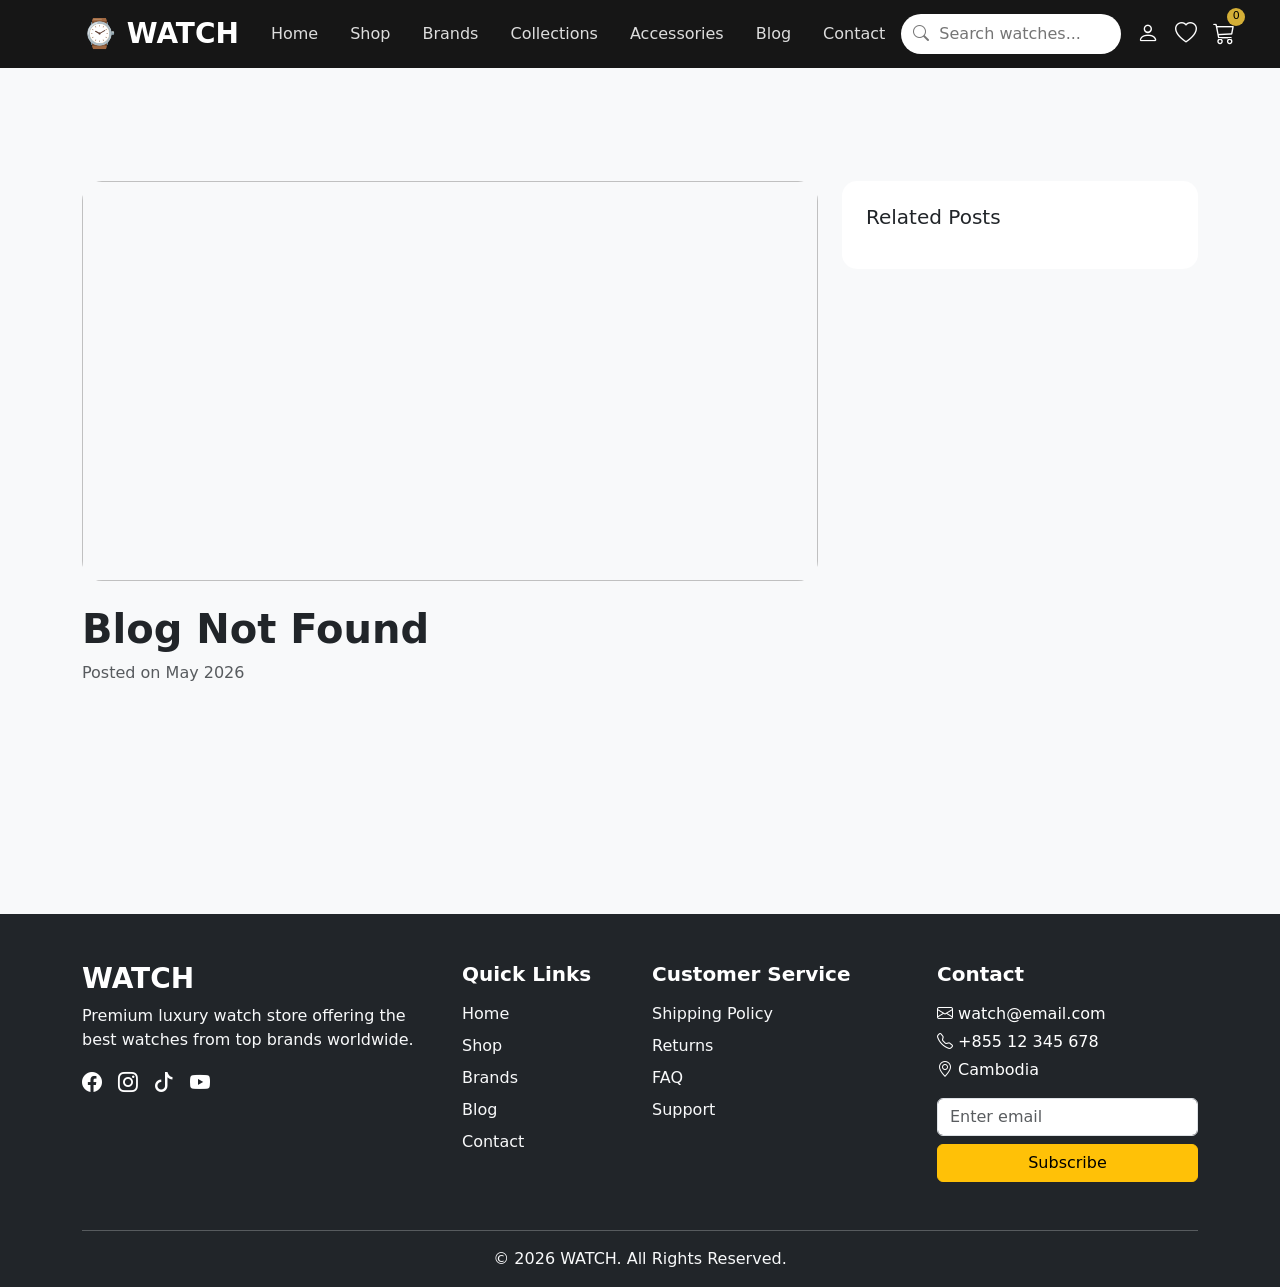
<file: pages/blog-article.html>
<!DOCTYPE html>
<html lang="en">
<head>
  <meta charset="UTF-8">
  <meta name="viewport" content="width=device-width, initial-scale=1.0">

  <title>Blog Article</title>

  <link href="https://cdn.jsdelivr.net/npm/bootstrap@5.3.7/dist/css/bootstrap.min.css" rel="stylesheet">
   <link rel="stylesheet"
      href="https://cdn.jsdelivr.net/npm/bootstrap-icons@1.11.3/font/bootstrap-icons.min.css"
    />

  <link rel="stylesheet" href="../css/header.css">
  <link rel="stylesheet" href="../css/footer.css">
    <link rel="stylesheet" href="../css/css_animation.css">
  

  <style>

    body{
      background:#f8f9fa;
    }

    .article-img{
      width:100%;
      border-radius:20px;
      height:400px;
      object-fit:cover;
    }

    .sidebar-card{
      border:none;
      border-radius:15px;
    }

    .blog-card{
      padding: 65px 0;
    }

  </style>
</head>
<body>

    <!-- NAVBAR -->
<nav class="navbar navbar-expand-lg navbar-dark sticky-top watch-navbar">
  <div class="container">

    <!-- Logo -->
    <a class="navbar-brand fw-bold fs-3" href="../index.html">
      ⌚ WATCH
    </a>


    <!-- Mobile Toggle -->
    <button
      class="navbar-toggler border-0"
      type="button"
      data-bs-toggle="offcanvas"
      data-bs-target="#mobileMenu"
      aria-controls="mobileMenu"
    >
      <span class="navbar-toggler-icon"></span>
    </button>


    <!-- Desktop Menu -->
    <div class="collapse navbar-collapse">

      <!-- Center Menu -->
      <ul class="navbar-nav mx-auto mb-2 mb-lg-0">

        <li class="nav-item">
          <a class="nav-link" href="../index.html">
            Home
          </a>
        </li>


        <li class="nav-item">
          <a class="nav-link" href="./shop.html">
            Shop
          </a>
        </li>


        <li class="nav-item">
          <a class="nav-link" href="./brands.html">
            Brands
          </a>
        </li>


        <li class="nav-item">
          <a class="nav-link" href="./collections.html">
            Collections
          </a>
        </li>


        <li class="nav-item">
          <a class="nav-link" href="./accessories.html">
            Accessories
          </a>
        </li>


        <li class="nav-item">
          <a class="nav-link" href="./blog.html">
            Blog
          </a>
        </li>


        <li class="nav-item">
          <a class="nav-link" href="./contact.html">
            Contact
          </a>
        </li>


      </ul>



      <!-- Right Actions -->
      <div class="navbar-actions d-flex align-items-center gap-3">


        <!-- Search -->
        <div class="search-box d-none d-xl-block">
          <i class="bi bi-search"></i>

          <input 
            type="text"
            placeholder="Search watches..."
          >

        </div>



        <!-- Icons -->

        <a href="./login.html" class="nav-icon">
          <i class="bi bi-person"></i>
        </a>


        <a href="./wishlist.html" class="nav-icon">
          <i class="bi bi-heart"></i>
        </a>


        <a href="./cart.html" class="nav-icon position-relative">

          <i class="bi bi-cart3"></i>

          <span class="cart-count">
            0
          </span>

        </a>


      </div>


    </div>


  </div>
</nav>

<!-- MOBILE OFFCANVAS -->

<div 
class="offcanvas offcanvas-end text-bg-dark"
id="mobileMenu"
>


<div class="offcanvas-header">

<h5 class="offcanvas-title fw-bold">
⌚ WATCH
</h5>


<button 
class="btn-close btn-close-white"
data-bs-dismiss="offcanvas">
</button>


</div>




<div class="offcanvas-body">


<ul class="navbar-nav gap-2">


<li>
<a class="nav-link text-white" href="../index.html">
Home
</a>
</li>


<li>
<a class="nav-link text-white" href="shop.html">
Shop
</a>
</li>


<li>
<a class="nav-link text-white" href="brands.html">
Brands
</a>
</li>


<li>
<a class="nav-link text-white" href="collections.html">
Collections
</a>
</li>


<li>
<a class="nav-link text-white" href="accessories.html">
Accessories
</a>
</li>


<li>
<a class="nav-link text-white" href="blog.html">
Blog
</a>
</li>


<li>
<a class="nav-link text-white" href="contact.html">
Contact
</a>
</li>


</ul>



<hr>



<div class="mobile-search">

<input 
class="form-control"
placeholder="Search watches..."
>


</div>



<div class="d-flex gap-4 mt-4 fs-3">


<a href="login.html" class="text-white">
<i class="bi bi-person"></i>
</a>


<a href="wishlist.html" class="text-white">
<i class="bi bi-heart"></i>
</a>


<a href="cart.html" class="text-white">
<i class="bi bi-cart3"></i>
</a>


</div>



</div>

</div>



<main>
<div class="container py-5">
  <div class="row blog-card">
    <!-- BLOG DETAIL -->
    <div class="col-lg-8">

      <img id="blogImage"
        class="article-img mb-4">

      <h1 id="blogTitle" class="fw-bold"></h1>

      <p class="text-muted">
        Posted on May 2026
      </p>

      <p id="blogContent"></p>

    </div>

    <!-- RELATED POSTS -->
    <div class="col-lg-4">

      <div class="card sidebar-card p-4">

        <h5 class="mb-3">
          Related Posts
        </h5>

        <div id="relatedPosts"></div>

      </div>

    </div>

  </div>

</div>
</main>


  <!--Footer-->
    <footer class="footer-section text-white bg-dark pt-5">
      <div class="container">
        <div class="row g-4">

          <!-- Brand -->
          <div class="col-md-4">
            <h3 class="fw-bold">WATCH</h3>

            <p class="text-light">
              Premium luxury watch store offering the best watches from top brands worldwide.
            </p>

            <!-- Social Icons -->
            <div class="d-flex gap-3 mt-3">
              <a href="#" class="text-white fs-5"><i class="bi bi-facebook"></i></a>
              <a href="#" class="text-white fs-5"><i class="bi bi-instagram"></i></a>
              <a href="#" class="text-white fs-5"><i class="bi bi-tiktok"></i></a>
              <a href="#" class="text-white fs-5"><i class="bi bi-youtube"></i></a>
            </div>
          </div>

          <!-- Quick Links -->
          <div class="col-md-2">
            <h5 class="fw-bold">Quick Links</h5>

            <ul class="list-unstyled mt-3">
              <li><a href="#" class="footer-link text-light text-decoration-none">Home</a></li>
              <li><a href="#" class="footer-link text-light text-decoration-none">Shop</a></li>
              <li><a href="#" class="footer-link text-light text-decoration-none">Brands</a></li>
              <li><a href="#" class="footer-link text-light text-decoration-none">Blog</a></li>
              <li><a href="#" class="footer-link text-light text-decoration-none">Contact</a></li>
            </ul>
          </div>

          <!-- Customer Service -->
          <div class="col-md-3">
            <h5 class="fw-bold">Customer Service</h5>

            <ul class="list-unstyled mt-3">
              <li><a href="#" class="footer-link text-light text-decoration-none">Shipping Policy</a></li>
              <li><a href="#" class="footer-link text-light text-decoration-none">Returns</a></li>
              <li><a href="#" class="footer-link text-light text-decoration-none">FAQ</a></li>
              <li><a href="#" class="footer-link text-light text-decoration-none">Support</a></li>
            </ul>
          </div>

          <!-- Contact -->
          <div class="col-md-3">
            <h5 class="fw-bold">Contact</h5>

            <p class="mt-3 mb-1"><i class="bi bi-envelope"></i> watch@email.com</p>
            <p class="mb-1"><i class="bi bi-telephone"></i> +855 12 345 678</p>
            <p><i class="bi bi-geo-alt"></i> Cambodia</p>

            <!-- Newsletter -->
            <div class="mt-3">
              <input type="email" class="form-control mb-2" placeholder="Enter email">
              <button class="btn btn-warning w-100">Subscribe</button>
            </div>
          </div>

        </div>

        <hr class="mt-5 border-light">

        <div class="text-center pb-3 text-light">
          © 2026 WATCH. All Rights Reserved.
        </div>
      </div>
    </footer>


<script src="../js/data.js"></script>
<script src="../js/blog-article.js"></script>
<script src="https://cdn.jsdelivr.net/npm/bootstrap@5.3.7/dist/js/bootstrap.bundle.min.js"></script>

</body>
</html>
</file>
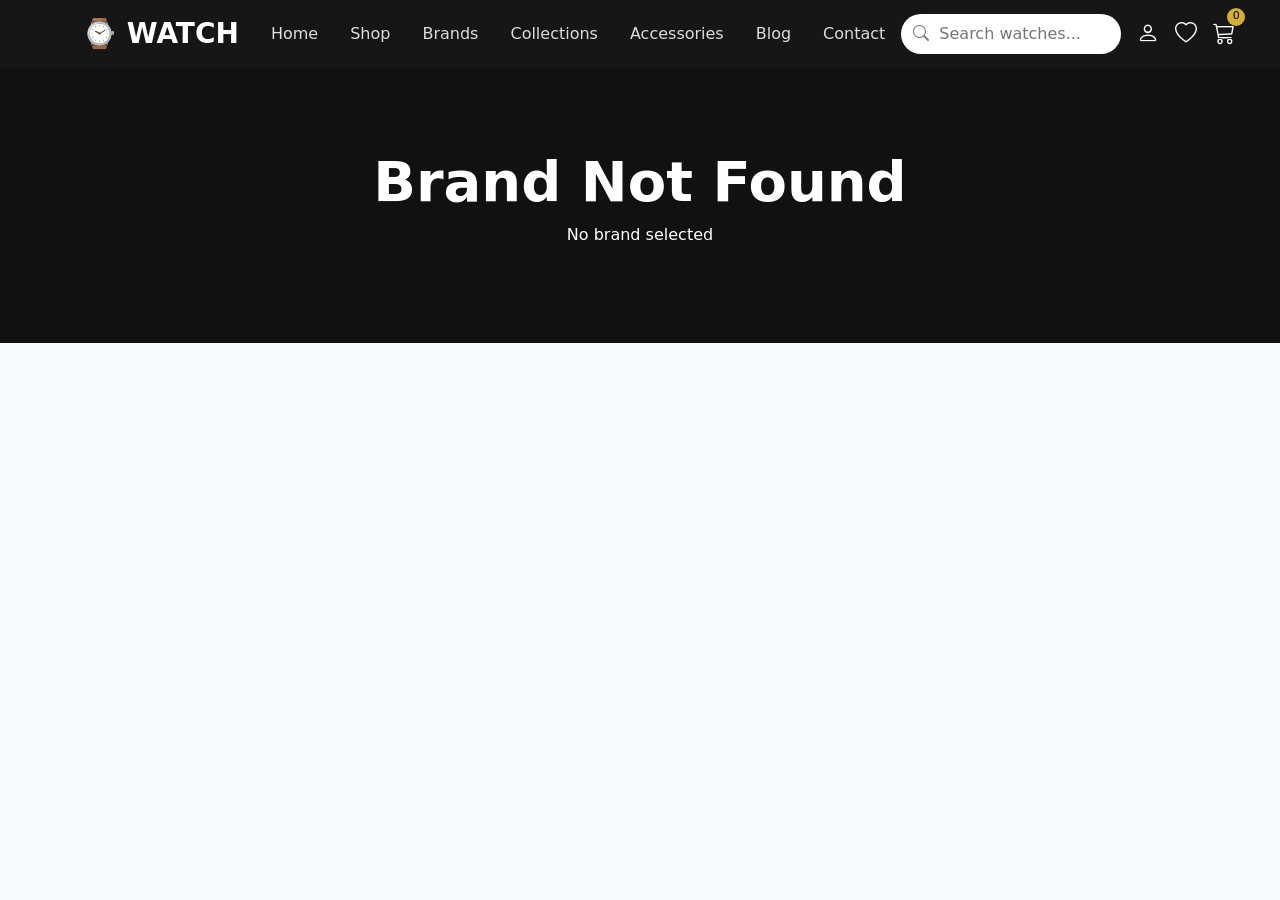
<file: pages/brand-products.html>
<!DOCTYPE html>
<html lang="en">
<head>
  <meta charset="UTF-8">
  <meta name="viewport" content="width=device-width, initial-scale=1.0">

  <title>Brand Products</title>

  <link
    href="https://cdn.jsdelivr.net/npm/bootstrap@5.3.7/dist/css/bootstrap.min.css"
    rel="stylesheet"
  >

  <link rel="stylesheet" href="../css/header.css">
  <link rel="stylesheet" href="../css/footer.css">
    <link rel="stylesheet" href="../css/css_animation.css">

   <link rel="stylesheet"
      href="https://cdn.jsdelivr.net/npm/bootstrap-icons@1.11.3/font/bootstrap-icons.min.css"
    />

  <style>

    body{
      background:#f8f9fa;
    }

    .product-card{
      border:none;
      border-radius:20px;
      overflow:hidden;
      transition:0.3s;
    }

    .product-card:hover{
      transform:translateY(-8px);
      box-shadow:0 15px 30px rgba(0,0,0,0.1);
    }

    .product-card img{
      height:250px;
      object-fit:cover;
    }

    .brand-header{
      background:#111;
      color:white;
      padding:80px 0;
      text-align:center;
    }

  </style>
</head>
<body>

    <!-- NAVBAR -->
<nav class="navbar navbar-expand-lg navbar-dark sticky-top watch-navbar">
  <div class="container">

    <!-- Logo -->
    <a class="navbar-brand fw-bold fs-3" href="../index.html">
      ⌚ WATCH
    </a>


    <!-- Mobile Toggle -->
    <button
      class="navbar-toggler border-0"
      type="button"
      data-bs-toggle="offcanvas"
      data-bs-target="#mobileMenu"
      aria-controls="mobileMenu"
    >
      <span class="navbar-toggler-icon"></span>
    </button>


    <!-- Desktop Menu -->
    <div class="collapse navbar-collapse">

      <!-- Center Menu -->
      <ul class="navbar-nav mx-auto mb-2 mb-lg-0">

        <li class="nav-item">
          <a class="nav-link" href="../index.html">
            Home
          </a>
        </li>


        <li class="nav-item">
          <a class="nav-link" href="./shop.html">
            Shop
          </a>
        </li>


        <li class="nav-item">
          <a class="nav-link" href="./brands.html">
            Brands
          </a>
        </li>


        <li class="nav-item">
          <a class="nav-link" href="./collections.html">
            Collections
          </a>
        </li>


        <li class="nav-item">
          <a class="nav-link" href="./accessories.html">
            Accessories
          </a>
        </li>


        <li class="nav-item">
          <a class="nav-link" href="./blog.html">
            Blog
          </a>
        </li>


        <li class="nav-item">
          <a class="nav-link" href="./contact.html">
            Contact
          </a>
        </li>


      </ul>



      <!-- Right Actions -->
      <div class="navbar-actions d-flex align-items-center gap-3">


        <!-- Search -->
        <div class="search-box d-none d-xl-block">
          <i class="bi bi-search"></i>

          <input 
            type="text"
            placeholder="Search watches..."
          >

        </div>



        <!-- Icons -->

        <a href="./login.html" class="nav-icon">
          <i class="bi bi-person"></i>
        </a>


        <a href="./wishlist.html" class="nav-icon">
          <i class="bi bi-heart"></i>
        </a>


        <a href="./cart.html" class="nav-icon position-relative">

          <i class="bi bi-cart3"></i>

          <span class="cart-count">
            0
          </span>

        </a>


      </div>


    </div>


  </div>
</nav>


<!-- MOBILE OFFCANVAS -->

<div 
class="offcanvas offcanvas-end text-bg-dark"
id="mobileMenu"
>


<div class="offcanvas-header">

<h5 class="offcanvas-title fw-bold">
⌚ WATCH
</h5>


<button 
class="btn-close btn-close-white"
data-bs-dismiss="offcanvas">
</button>


</div>




<div class="offcanvas-body">


<ul class="navbar-nav gap-2">


<li>
<a class="nav-link text-white" href="../index.html">
Home
</a>
</li>


<li>
<a class="nav-link text-white" href="shop.html">
Shop
</a>
</li>


<li>
<a class="nav-link text-white" href="brands.html">
Brands
</a>
</li>


<li>
<a class="nav-link text-white" href="collections.html">
Collections
</a>
</li>


<li>
<a class="nav-link text-white" href="accessories.html">
Accessories
</a>
</li>


<li>
<a class="nav-link text-white" href="blog.html">
Blog
</a>
</li>


<li>
<a class="nav-link text-white" href="contact.html">
Contact
</a>
</li>


</ul>



<hr>



<div class="mobile-search">

<input 
class="form-control"
placeholder="Search watches..."
>


</div>



<div class="d-flex gap-4 mt-4 fs-3">


<a href="login.html" class="text-white">
<i class="bi bi-person"></i>
</a>


<a href="wishlist.html" class="text-white">
<i class="bi bi-heart"></i>
</a>


<a href="cart.html" class="text-white">
<i class="bi bi-cart3"></i>
</a>


</div>



</div>

</div>


<!-- HEADER -->
<section class="brand-header">

  <div class="container">

    <h1 class="fw-bold display-4">
      Rolex Collection
    </h1>

    <p>
      Explore luxury Rolex watches
    </p>

  </div>

</section>

<!-- PRODUCTS -->
<section class="py-5">

  <div class="container">

    <div class="row g-4" id="brandProducts">
    </div>

  </div>

</section>

<script src="../js/data.js"></script>
<script src="../js/brand-products.js"></script>
<script src="../bootstrap/js/bootstrap.bundle.min.js"></script>

</body>
</html>
</file>
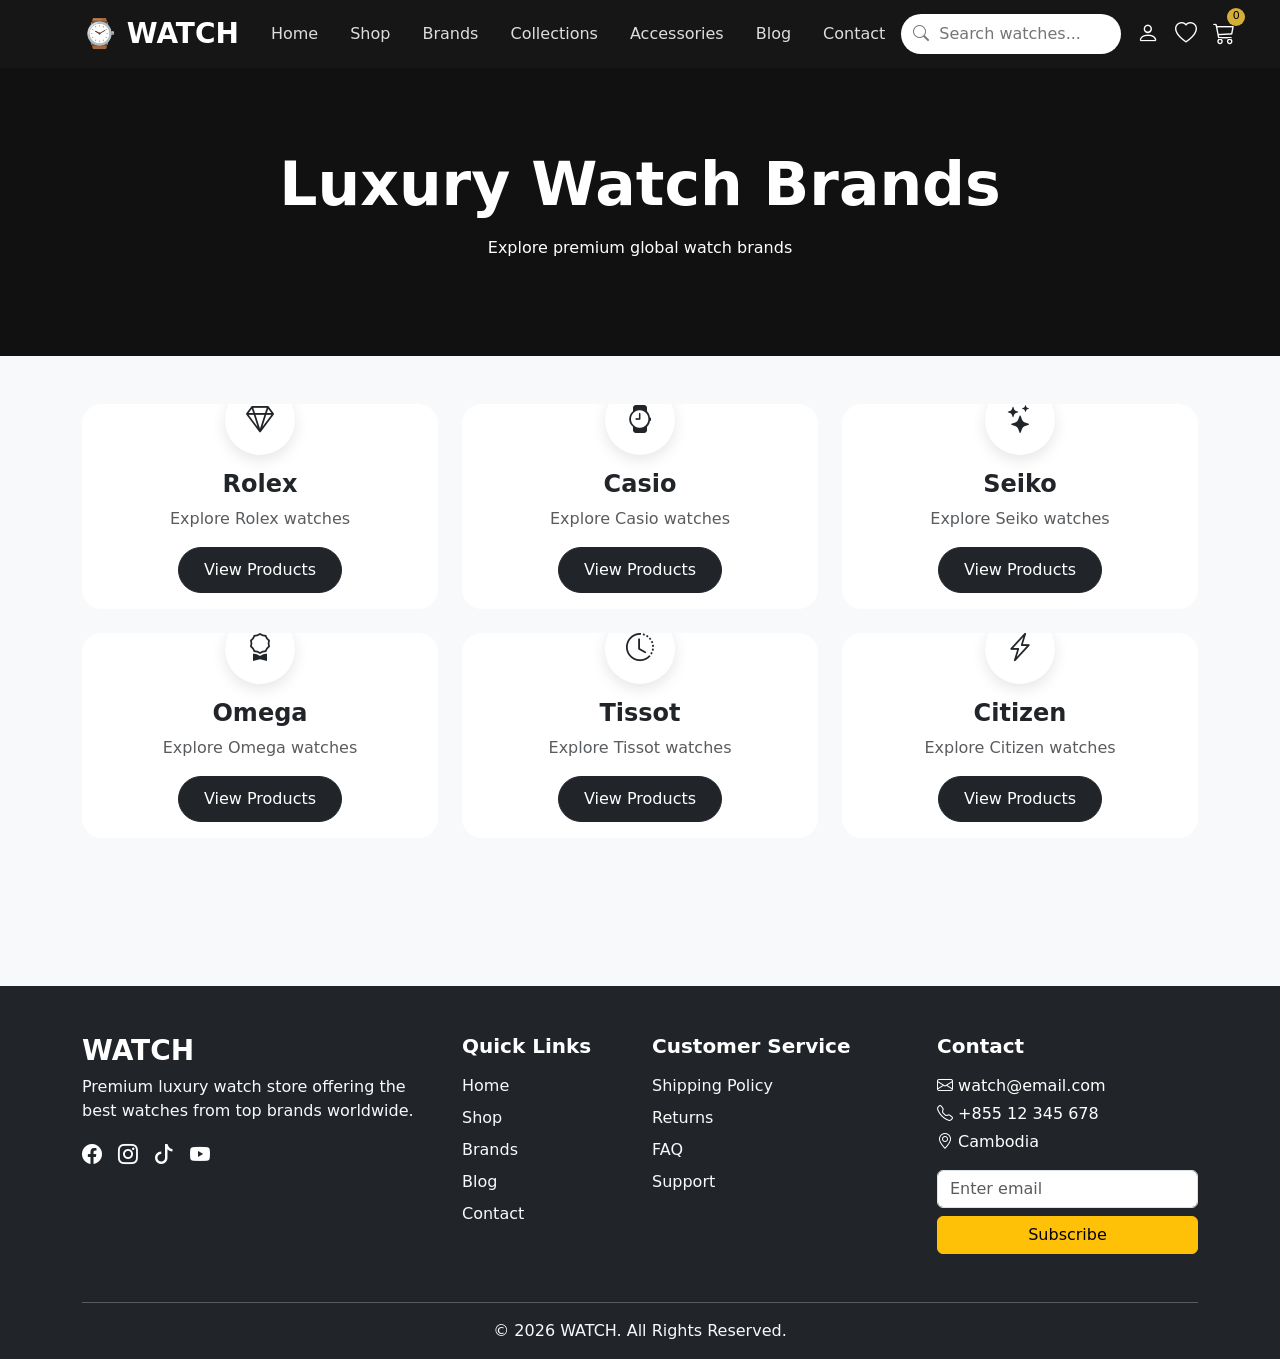
<file: pages/brands.html>
<!-- =====================================
BRANDS PAGE - brands.html
===================================== -->
<!DOCTYPE html>
<html lang="en">
<head>
  <meta charset="UTF-8">
  <meta name="viewport" content="width=device-width, initial-scale=1.0">

  <title>Watch Brands</title>

  <!-- Bootstrap -->
  <link
    href="https://cdn.jsdelivr.net/npm/bootstrap@5.3.7/dist/css/bootstrap.min.css"
    rel="stylesheet"
  >

   <link rel="stylesheet"
      href="https://cdn.jsdelivr.net/npm/bootstrap-icons@1.11.3/font/bootstrap-icons.min.css"
    />

  <!-- Bootstrap Icons -->
  <link
    rel="stylesheet"
    href="https://cdn.jsdelivr.net/npm/bootstrap-icons@1.13.1/font/bootstrap-icons.min.css"
  >
  <link rel="stylesheet" href="../css/header.css">
  <link rel="stylesheet" href="../css/footer.css">
    <link rel="stylesheet" href="../css/css_animation.css">

  <style>

    body{
      background:#f8f9fa;
    }

    .brand-card{
      border:none;
      border-radius:20px;
      overflow:hidden;
      transition:0.3s;
      background:white;
    }

    .brand-card:hover{
      transform:translateY(-8px);
      box-shadow:0 15px 30px rgba(0,0,0,0.1);
    }

    .brand-card img{
      height:220px;
      object-fit:cover;
    }

    .brand-logo{
      width:70px;
      height:70px;
      border-radius:50%;
      background:#fff;
      display:flex;
      align-items:center;
      justify-content:center;
      margin:-35px auto 15px;
      position:relative;
      box-shadow:0 5px 15px rgba(0,0,0,0.1);
      font-size:28px;
    }

    .brand-title{
      font-weight:700;
      font-size:24px;
    }

    .brand-btn{
      border-radius:50px;
      padding:10px 25px;
    }

    .hero-section{
      background:#111;
      color:white;
      padding:80px 0;
      text-align:center;
    }

    .hero-section h1{
      font-size:60px;
      font-weight:800;
    }

  </style>
</head>
<body>

    <!-- NAVBAR -->
<nav class="navbar navbar-expand-lg navbar-dark sticky-top watch-navbar">
  <div class="container">

    <!-- Logo -->
    <a class="navbar-brand fw-bold fs-3" href="../index.html">
      ⌚ WATCH
    </a>


    <!-- Mobile Toggle -->
    <button
      class="navbar-toggler border-0"
      type="button"
      data-bs-toggle="offcanvas"
      data-bs-target="#mobileMenu"
      aria-controls="mobileMenu"
    >
      <span class="navbar-toggler-icon"></span>
    </button>


    <!-- Desktop Menu -->
    <div class="collapse navbar-collapse">

      <!-- Center Menu -->
      <ul class="navbar-nav mx-auto mb-2 mb-lg-0">

        <li class="nav-item">
          <a class="nav-link " href="../index.html">
            Home
          </a>
        </li>


        <li class="nav-item">
          <a class="nav-link" href="./shop.html">
            Shop
          </a>
        </li>


        <li class="nav-item">
          <a class="nav-link" href="./brands.html">
            Brands
          </a>
        </li>


        <li class="nav-item">
          <a class="nav-link" href="./collections.html">
            Collections
          </a>
        </li>


        <li class="nav-item">
          <a class="nav-link" href="./accessories.html">
            Accessories
          </a>
        </li>


        <li class="nav-item">
          <a class="nav-link" href="./blog.html">
            Blog
          </a>
        </li>


        <li class="nav-item">
          <a class="nav-link" href="./contact.html">
            Contact
          </a>
        </li>


      </ul>



      <!-- Right Actions -->
      <div class="navbar-actions d-flex align-items-center gap-3">


        <!-- Search -->
        <div class="search-box d-none d-xl-block">
          <i class="bi bi-search"></i>

          <input 
            type="text"
            placeholder="Search watches..."
          >

        </div>



        <!-- Icons -->

        <a href="./login.html" class="nav-icon">
          <i class="bi bi-person"></i>
        </a>


        <a href="./wishlist.html" class="nav-icon">
          <i class="bi bi-heart"></i>
        </a>


        <a href="./cart.html" class="nav-icon position-relative">

          <i class="bi bi-cart3"></i>

          <span class="cart-count">
            0
          </span>

        </a>


      </div>


    </div>


  </div>
</nav>

<!-- MOBILE OFFCANVAS -->

<div 
class="offcanvas offcanvas-end text-bg-dark"
id="mobileMenu"
>


<div class="offcanvas-header">

<h5 class="offcanvas-title fw-bold">
⌚ WATCH
</h5>


<button 
class="btn-close btn-close-white"
data-bs-dismiss="offcanvas">
</button>


</div>




<div class="offcanvas-body">


<ul class="navbar-nav gap-2">


<li>
<a class="nav-link text-white" href="../index.html">
Home
</a>
</li>


<li>
<a class="nav-link text-white" href="shop.html">
Shop
</a>
</li>


<li>
<a class="nav-link text-white" href="brands.html">
Brands
</a>
</li>


<li>
<a class="nav-link text-white" href="collections.html">
Collections
</a>
</li>


<li>
<a class="nav-link text-white" href="accessories.html">
Accessories
</a>
</li>


<li>
<a class="nav-link text-white" href="blog.html">
Blog
</a>
</li>


<li>
<a class="nav-link text-white" href="contact.html">
Contact
</a>
</li>


</ul>



<hr>



<div class="mobile-search">

<input 
class="form-control"
placeholder="Search watches..."
>


</div>



<div class="d-flex gap-4 mt-4 fs-3">


<a href="login.html" class="text-white">
<i class="bi bi-person"></i>
</a>


<a href="wishlist.html" class="text-white">
<i class="bi bi-heart"></i>
</a>


<a href="cart.html" class="text-white">
<i class="bi bi-cart3"></i>
</a>


</div>



</div>

</div>



<!-- HERO -->
<section class="hero-section">

  <div class="container">

    <h1>Luxury Watch Brands</h1>

    <p class="mt-3">
      Explore premium global watch brands
    </p>

  </div>

</section>

<section class="py-5">
  <div class="container">
    <div id="brandRow" class="row g-4"></div>
  </div>
</section>

   <!--Footer-->
<footer class="footer-section text-white bg-dark pt-5">
      <div class="container">
        <div class="row g-4">

          <!-- Brand -->
          <div class="col-md-4">
            <h3 class="fw-bold">WATCH</h3>

            <p class="text-light">
              Premium luxury watch store offering the best watches from top brands worldwide.
            </p>

            <!-- Social Icons -->
            <div class="d-flex gap-3 mt-3">
              <a href="#" class="text-white fs-5"><i class="bi bi-facebook"></i></a>
              <a href="#" class="text-white fs-5"><i class="bi bi-instagram"></i></a>
              <a href="#" class="text-white fs-5"><i class="bi bi-tiktok"></i></a>
              <a href="#" class="text-white fs-5"><i class="bi bi-youtube"></i></a>
            </div>
          </div>

          <!-- Quick Links -->
          <div class="col-md-2">
            <h5 class="fw-bold">Quick Links</h5>

            <ul class="list-unstyled mt-3">
              <li><a href="#" class="footer-link text-light text-decoration-none">Home</a></li>
              <li><a href="#" class="footer-link text-light text-decoration-none">Shop</a></li>
              <li><a href="#" class="footer-link text-light text-decoration-none">Brands</a></li>
              <li><a href="#" class="footer-link text-light text-decoration-none">Blog</a></li>
              <li><a href="#" class="footer-link text-light text-decoration-none">Contact</a></li>
            </ul>
          </div>

          <!-- Customer Service -->
          <div class="col-md-3">
            <h5 class="fw-bold">Customer Service</h5>

            <ul class="list-unstyled mt-3">
              <li><a href="#" class="footer-link text-light text-decoration-none">Shipping Policy</a></li>
              <li><a href="#" class="footer-link text-light text-decoration-none">Returns</a></li>
              <li><a href="#" class="footer-link text-light text-decoration-none">FAQ</a></li>
              <li><a href="#" class="footer-link text-light text-decoration-none">Support</a></li>
            </ul>
          </div>

          <!-- Contact -->
          <div class="col-md-3">
            <h5 class="fw-bold">Contact</h5>

            <p class="mt-3 mb-1"><i class="bi bi-envelope"></i> watch@email.com</p>
            <p class="mb-1"><i class="bi bi-telephone"></i> +855 12 345 678</p>
            <p><i class="bi bi-geo-alt"></i> Cambodia</p>

            <!-- Newsletter -->
            <div class="mt-3">
              <input type="email" class="form-control mb-2" placeholder="Enter email">
              <button class="btn btn-warning w-100">Subscribe</button>
            </div>
          </div>

        </div>

        <hr class="mt-5 border-light">

        <div class="text-center pb-3 text-light">
          © 2026 WATCH. All Rights Reserved.
        </div>
      </div>
</footer>


<script src="../js/data.js"></script>
<script src="../js/brands.js"></script>


<script src="https://cdn.jsdelivr.net/npm/bootstrap@5.3.7/dist/js/bootstrap.bundle.min.js"></script>

</body>
</html>
</file>
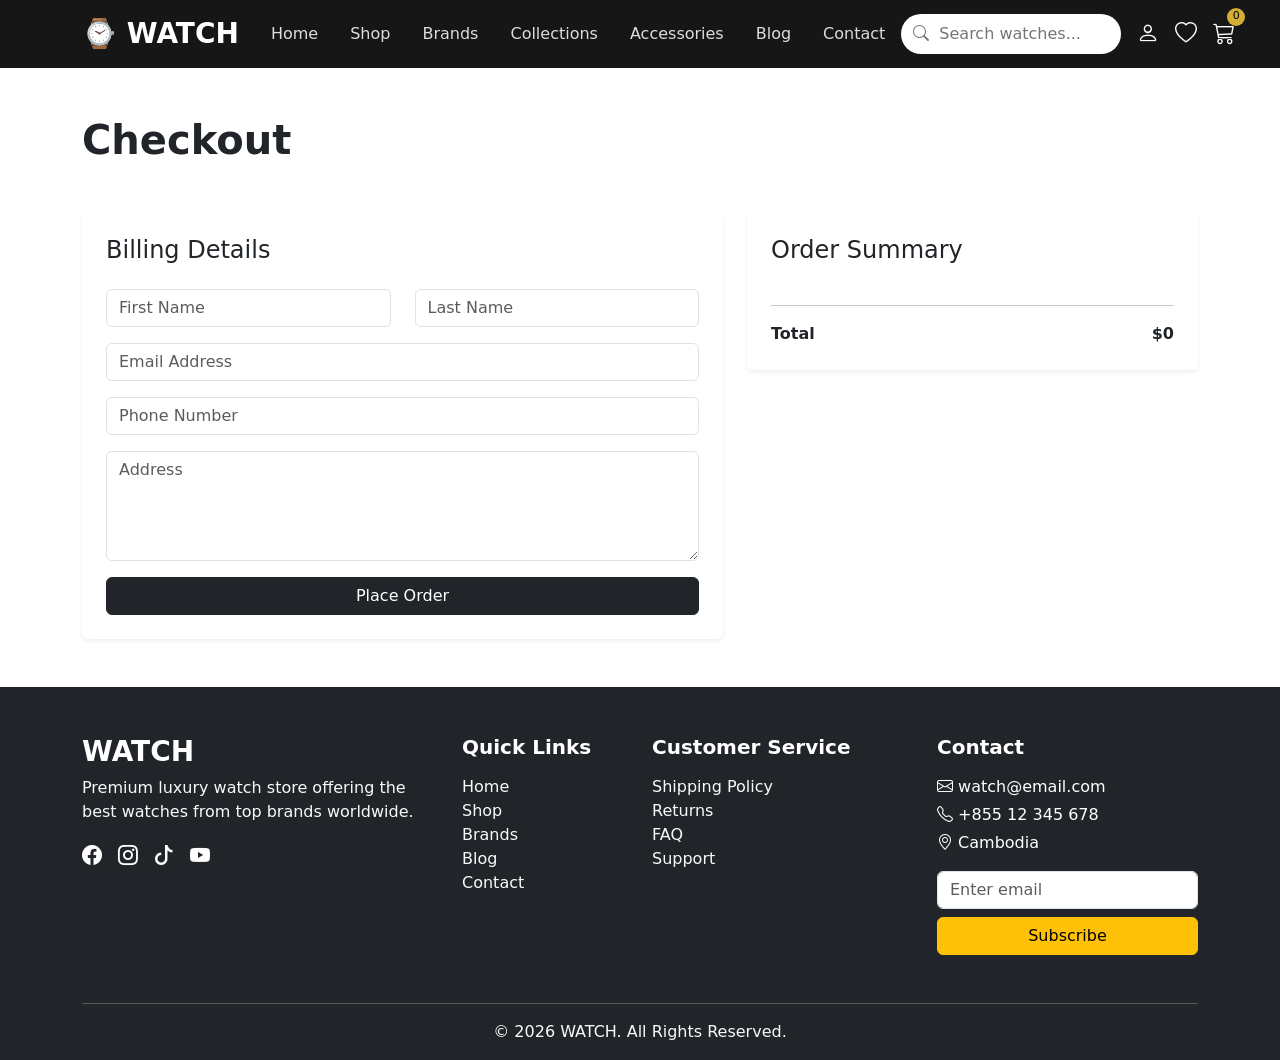
<file: pages/checkout.html>
<!DOCTYPE html>
<html lang="en">
<head>
  <meta charset="UTF-8">
  <meta name="viewport" content="width=device-width, initial-scale=1.0">

  <title>Checkout</title>

  <link href="https://cdn.jsdelivr.net/npm/bootstrap@5.3.7/dist/css/bootstrap.min.css" rel="stylesheet">
  <link rel="stylesheet" href="../css/header.css">

      <!-- Bootstrap CSS -->
    <link
      href="https://cdn.jsdelivr.net/npm/bootstrap@5.3.3/dist/css/bootstrap.min.css"
      rel="stylesheet"
    />

    <!-- Bootstrap Icons -->
    <link
      rel="stylesheet"
      href="https://cdn.jsdelivr.net/npm/bootstrap-icons@1.11.3/font/bootstrap-icons.min.css"
    />

      <link rel="stylesheet" href="../css/css_animation.css">

</head>
<body>

    <!-- NAVBAR -->
<nav class="navbar navbar-expand-lg navbar-dark sticky-top watch-navbar">
  <div class="container">

    <!-- Logo -->
    <a class="navbar-brand fw-bold fs-3" href="../index.html">
      ⌚ WATCH
    </a>


    <!-- Mobile Toggle -->
    <button
      class="navbar-toggler border-0"
      type="button"
      data-bs-toggle="offcanvas"
      data-bs-target="#mobileMenu"
      aria-controls="mobileMenu"
    >
      <span class="navbar-toggler-icon"></span>
    </button>


    <!-- Desktop Menu -->
    <div class="collapse navbar-collapse">

      <!-- Center Menu -->
      <ul class="navbar-nav mx-auto mb-2 mb-lg-0">

        <li class="nav-item">
          <a class="nav-link " href="../index.html">
            Home
          </a>
        </li>


        <li class="nav-item">
          <a class="nav-link" href="./shop.html">
            Shop
          </a>
        </li>


        <li class="nav-item">
          <a class="nav-link" href="./brands.html">
            Brands
          </a>
        </li>


        <li class="nav-item">
          <a class="nav-link" href="./collections.html">
            Collections
          </a>
        </li>


        <li class="nav-item">
          <a class="nav-link" href="./accessories.html">
            Accessories
          </a>
        </li>


        <li class="nav-item">
          <a class="nav-link" href="./blog.html">
            Blog
          </a>
        </li>


        <li class="nav-item">
          <a class="nav-link" href="./contact.html">
            Contact
          </a>
        </li>


      </ul>



      <!-- Right Actions -->
      <div class="navbar-actions d-flex align-items-center gap-3">


        <!-- Search -->
        <div class="search-box d-none d-xl-block">
          <i class="bi bi-search"></i>

          <input 
            type="text"
            placeholder="Search watches..."
          >

        </div>



        <!-- Icons -->

        <a href="./login.html" class="nav-icon">
          <i class="bi bi-person"></i>
        </a>


        <a href="./wishlist.html" class="nav-icon">
          <i class="bi bi-heart"></i>
        </a>


        <a href="./cart.html" class="nav-icon position-relative">

          <i class="bi bi-cart3"></i>

          <span class="cart-count">
            0
          </span>

        </a>


      </div>


    </div>


  </div>
</nav>

<!-- MOBILE OFFCANVAS -->

<div 
class="offcanvas offcanvas-end text-bg-dark"
id="mobileMenu"
>


<div class="offcanvas-header">

<h5 class="offcanvas-title fw-bold">
⌚ WATCH
</h5>


<button 
class="btn-close btn-close-white"
data-bs-dismiss="offcanvas">
</button>


</div>




<div class="offcanvas-body">


<ul class="navbar-nav gap-2">


<li>
<a class="nav-link text-white" href="../index.html">
Home
</a>
</li>


<li>
<a class="nav-link text-white" href="shop.html">
Shop
</a>
</li>


<li>
<a class="nav-link text-white" href="brands.html">
Brands
</a>
</li>


<li>
<a class="nav-link text-white" href="collections.html">
Collections
</a>
</li>


<li>
<a class="nav-link text-white" href="accessories.html">
Accessories
</a>
</li>


<li>
<a class="nav-link text-white" href="blog.html">
Blog
</a>
</li>


<li>
<a class="nav-link text-white" href="contact.html">
Contact
</a>
</li>


</ul>



<hr>



<div class="mobile-search">

<input 
class="form-control"
placeholder="Search watches..."
>


</div>



<div class="d-flex gap-4 mt-4 fs-3">


<a href="login.html" class="text-white">
<i class="bi bi-person"></i>
</a>


<a href="wishlist.html" class="text-white">
<i class="bi bi-heart"></i>
</a>


<a href="cart.html" class="text-white">
<i class="bi bi-cart3"></i>
</a>


</div>



</div>

</div>



<div class="container py-5">

  <h1 class="fw-bold mb-5">Checkout</h1>

  <div class="row">

    <!-- FORM -->
    <div class="col-lg-7">

      <div class="card p-4 border-0 shadow-sm">

        <h4 class="mb-4">Billing Details</h4>

        <form>

          <div class="row">
            <div class="col-md-6 mb-3">
              <input type="text" class="form-control" placeholder="First Name">
            </div>

            <div class="col-md-6 mb-3">
              <input type="text" class="form-control" placeholder="Last Name">
            </div>
          </div>

          <div class="mb-3">
            <input type="email" class="form-control" placeholder="Email Address">
          </div>

          <div class="mb-3">
            <input type="text" class="form-control" placeholder="Phone Number">
          </div>

          <div class="mb-3">
            <textarea class="form-control" rows="4" placeholder="Address"></textarea>
          </div>

          <button class="btn btn-dark w-100">
            Place Order
          </button>

        </form>

      </div>

    </div>

    <!-- ORDER SUMMARY -->
    <div class="col-lg-5">

    <div class="card p-4 border-0 shadow-sm">
      <h4 class="mb-4">Order Summary</h4>

      <div id="orderItems"></div>

      <hr>

      <div class="d-flex justify-content-between fw-bold">
        <span>Total</span>
        <span>$<span id="orderTotal">0</span></span>
      </div>

    </div>

    </div>

  </div>

</div>

  <!--Footer-->
    <footer class="footer-section text-white bg-dark pt-5">
      <div class="container">
        <div class="row g-4">

          <!-- Brand -->
          <div class="col-md-4">
            <h3 class="fw-bold">WATCH</h3>

            <p class="text-light">
              Premium luxury watch store offering the best watches from top brands worldwide.
            </p>

            <!-- Social Icons -->
            <div class="d-flex gap-3 mt-3">
              <a href="#" class="text-white fs-5"><i class="bi bi-facebook"></i></a>
              <a href="#" class="text-white fs-5"><i class="bi bi-instagram"></i></a>
              <a href="#" class="text-white fs-5"><i class="bi bi-tiktok"></i></a>
              <a href="#" class="text-white fs-5"><i class="bi bi-youtube"></i></a>
            </div>
          </div>

          <!-- Quick Links -->
          <div class="col-md-2">
            <h5 class="fw-bold">Quick Links</h5>

            <ul class="list-unstyled mt-3">
              <li><a href="#" class="footer-link text-light text-decoration-none">Home</a></li>
              <li><a href="#" class="footer-link text-light text-decoration-none">Shop</a></li>
              <li><a href="#" class="footer-link text-light text-decoration-none">Brands</a></li>
              <li><a href="#" class="footer-link text-light text-decoration-none">Blog</a></li>
              <li><a href="#" class="footer-link text-light text-decoration-none">Contact</a></li>
            </ul>
          </div>

          <!-- Customer Service -->
          <div class="col-md-3">
            <h5 class="fw-bold">Customer Service</h5>

            <ul class="list-unstyled mt-3">
              <li><a href="#" class="footer-link text-light text-decoration-none">Shipping Policy</a></li>
              <li><a href="#" class="footer-link text-light text-decoration-none">Returns</a></li>
              <li><a href="#" class="footer-link text-light text-decoration-none">FAQ</a></li>
              <li><a href="#" class="footer-link text-light text-decoration-none">Support</a></li>
            </ul>
          </div>

          <!-- Contact -->
          <div class="col-md-3">
            <h5 class="fw-bold">Contact</h5>

            <p class="mt-3 mb-1"><i class="bi bi-envelope"></i> watch@email.com</p>
            <p class="mb-1"><i class="bi bi-telephone"></i> +855 12 345 678</p>
            <p><i class="bi bi-geo-alt"></i> Cambodia</p>

            <!-- Newsletter -->
            <div class="mt-3">
              <input type="email" class="form-control mb-2" placeholder="Enter email">
              <button class="btn btn-warning w-100">Subscribe</button>
            </div>
          </div>

        </div>

        <hr class="mt-5 border-light">

        <div class="text-center pb-3 text-light">
          © 2026 WATCH. All Rights Reserved.
        </div>
      </div>
    </footer>

    <script src="../js/checkout.js"></script>
    <script src="../bootstrap/js/bootstrap.bundle.min.js"></script>
</body>
</html>
</file>
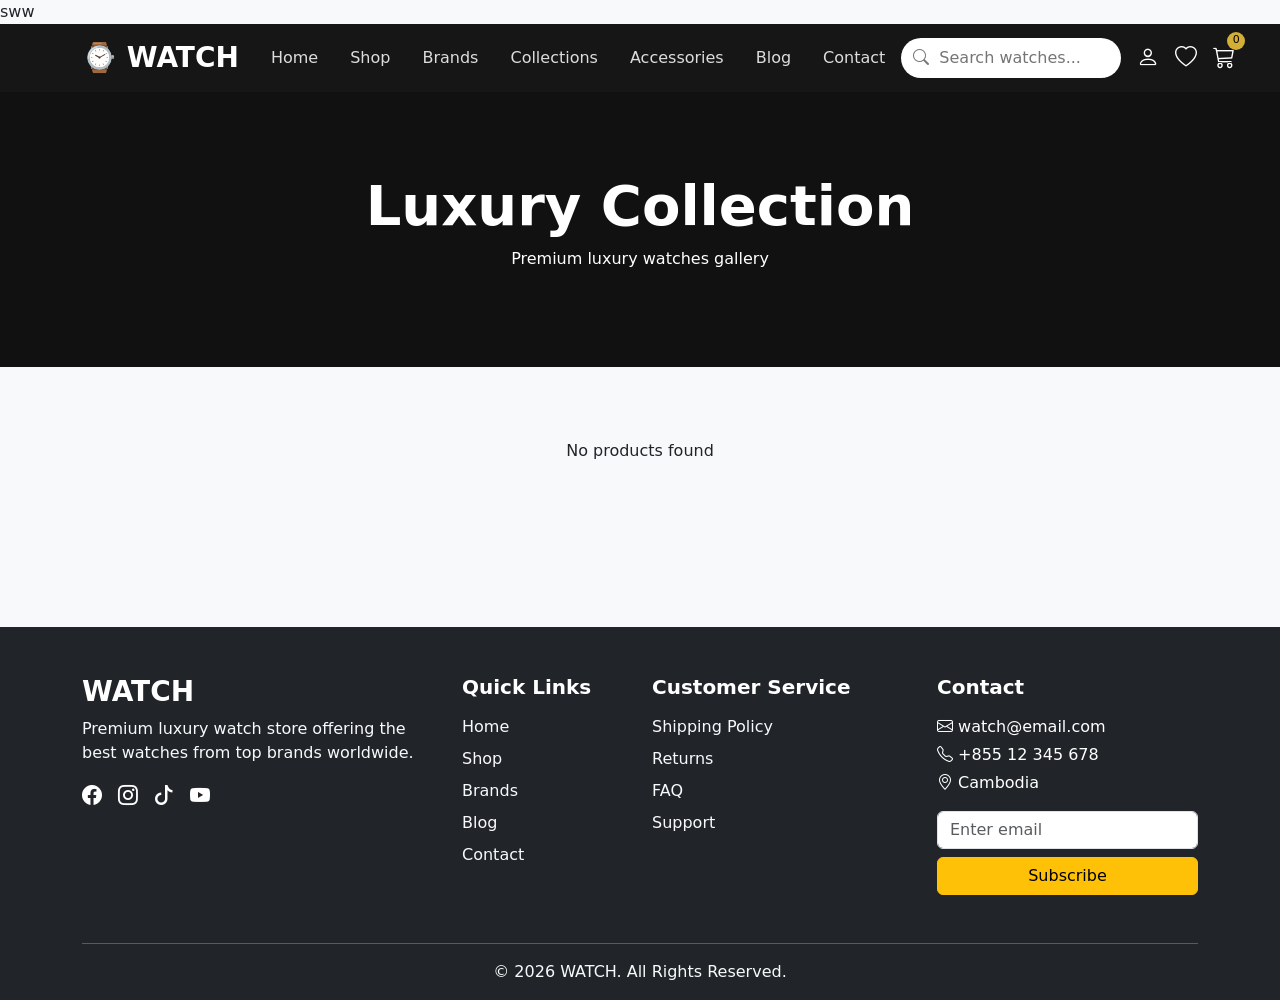
<file: pages/collection-gallery.html>
<!doctype html>
<html lang="en">
  <head>
    <meta charset="UTF-8" />
    <meta name="viewport" content="width=device-width, initial-scale=1.0" />

    <title>Collection Gallery</title>

      <!-- Bootstrap -->
  <link
    href="https://cdn.jsdelivr.net/npm/bootstrap@5.3.7/dist/css/bootstrap.min.css"
    rel="stylesheet"
  >
sww
   <link rel="stylesheet"
      href="https://cdn.jsdelivr.net/npm/bootstrap-icons@1.11.3/font/bootstrap-icons.min.css"
    />

  <!-- Bootstrap Icons -->
  <link
    rel="stylesheet"
    href="https://cdn.jsdelivr.net/npm/bootstrap-icons@1.13.1/font/bootstrap-icons.min.css"
  >

    <link rel="stylesheet" href="../css/header.css">
    <link rel="stylesheet" href="../css/footer.css">
    <link rel="stylesheet" href="../css/css_animation.css">

    <style>
      body {
        background: #f8f9fa;
      }

      .watch-card {
        border: none;
        border-radius: 20px;
        overflow: hidden;
        transition: 0.3s;
      }

      .watch-card:hover {
        transform: translateY(-8px);
        box-shadow: 0 15px 30px rgba(0, 0, 0, 0.1);
      }

      .watch-card img {
        height: 260px;
        object-fit: cover;
      }

      .header {
        background: #111;
        color: white;
        text-align: center;
        padding: 80px 0;
      }
    </style>

  </head>
  <body>

  <!-- NAVBAR -->
<nav class="navbar navbar-expand-lg navbar-dark sticky-top watch-navbar">
  <div class="container">

    <!-- Logo -->
    <a class="navbar-brand fw-bold fs-3" href="../index.html">
      ⌚ WATCH
    </a>


    <!-- Mobile Toggle -->
    <button
      class="navbar-toggler border-0"
      type="button"
      data-bs-toggle="offcanvas"
      data-bs-target="#mobileMenu"
      aria-controls="mobileMenu"
    >
      <span class="navbar-toggler-icon"></span>
    </button>


    <!-- Desktop Menu -->
    <div class="collapse navbar-collapse">

      <!-- Center Menu -->
      <ul class="navbar-nav mx-auto mb-2 mb-lg-0">

        <li class="nav-item">
          <a class="nav-link " href="../index.html">
            Home
          </a>
        </li>


        <li class="nav-item">
          <a class="nav-link" href="./shop.html">
            Shop
          </a>
        </li>


        <li class="nav-item">
          <a class="nav-link" href="./brands.html">
            Brands
          </a>
        </li>


        <li class="nav-item">
          <a class="nav-link" href="./collections.html">
            Collections
          </a>
        </li>


        <li class="nav-item">
          <a class="nav-link" href="./accessories.html">
            Accessories
          </a>
        </li>


        <li class="nav-item">
          <a class="nav-link" href="./blog.html">
            Blog
          </a>
        </li>


        <li class="nav-item">
          <a class="nav-link" href="./contact.html">
            Contact
          </a>
        </li>


      </ul>



      <!-- Right Actions -->
      <div class="navbar-actions d-flex align-items-center gap-3">


        <!-- Search -->
        <div class="search-box d-none d-xl-block">
          <i class="bi bi-search"></i>

          <input 
            type="text"
            placeholder="Search watches..."
          >

        </div>



        <!-- Icons -->

        <a href="./login.html" class="nav-icon">
          <i class="bi bi-person"></i>
        </a>


        <a href="./wishlist.html" class="nav-icon">
          <i class="bi bi-heart"></i>
        </a>


        <a href="./cart.html" class="nav-icon position-relative">

          <i class="bi bi-cart3"></i>

          <span class="cart-count">
            0
          </span>

        </a>


      </div>


    </div>


  </div>
</nav>


<!-- MOBILE OFFCANVAS -->

<div 
class="offcanvas offcanvas-end text-bg-dark"
id="mobileMenu"
>


<div class="offcanvas-header">

<h5 class="offcanvas-title fw-bold">
⌚ WATCH
</h5>


<button 
class="btn-close btn-close-white"
data-bs-dismiss="offcanvas">
</button>


</div>




<div class="offcanvas-body">


<ul class="navbar-nav gap-2">


<li>
<a class="nav-link text-white" href="../index.html">
Home
</a>
</li>


<li>
<a class="nav-link text-white" href="shop.html">
Shop
</a>
</li>


<li>
<a class="nav-link text-white" href="brands.html">
Brands
</a>
</li>


<li>
<a class="nav-link text-white" href="collections.html">
Collections
</a>
</li>


<li>
<a class="nav-link text-white" href="accessories.html">
Accessories
</a>
</li>


<li>
<a class="nav-link text-white" href="blog.html">
Blog
</a>
</li>


<li>
<a class="nav-link text-white" href="contact.html">
Contact
</a>
</li>


</ul>



<hr>



<div class="mobile-search">

<input 
class="form-control"
placeholder="Search watches..."
>


</div>



<div class="d-flex gap-4 mt-4 fs-3">


<a href="login.html" class="text-white">
<i class="bi bi-person"></i>
</a>


<a href="wishlist.html" class="text-white">
<i class="bi bi-heart"></i>
</a>


<a href="cart.html" class="text-white">
<i class="bi bi-cart3"></i>
</a>


</div>



</div>

</div>

<!-- MOBILE OFFCANVAS -->
<div 
class="offcanvas offcanvas-end text-bg-dark"
id="mobileMenu"
>


<div class="offcanvas-header">

<h5 class="offcanvas-title fw-bold">
⌚ WATCH
</h5>


<button 
class="btn-close btn-close-white"
data-bs-dismiss="offcanvas">
</button>


</div>




<div class="offcanvas-body">


<ul class="navbar-nav gap-2">


<li>
<a class="nav-link text-white" href="index.html">
Home
</a>
</li>


<li>
<a class="nav-link text-white" href="./pages/shop.html">
Shop
</a>
</li>


<li>
<a class="nav-link text-white" href="./pages/brands.html">
Brands
</a>
</li>


<li>
<a class="nav-link text-white" href="./pages/collections.html">
Collections
</a>
</li>


<li>
<a class="nav-link text-white" href="./pages/accessories.html">
Accessories
</a>
</li>


<li>
<a class="nav-link text-white" href="./pages/blog.html">
Blog
</a>
</li>


<li>
<a class="nav-link text-white" href="./pages/contact.html">
Contact
</a>
</li>


</ul>



<hr>



<div class="mobile-search">

<input 
class="form-control"
placeholder="Search watches..."
>


</div>



<div class="d-flex gap-4 mt-4 fs-3">


<a href="./pages/login.html" class="text-white">
<i class="bi bi-person"></i>
</a>


<a href="./pages/wishlist.html" class="text-white">
<i class="bi bi-heart"></i>
</a>


<a href="./pages/cart.html" class="text-white">
<i class="bi bi-cart3"></i>
</a>


</div>



</div>

</div>


<!-- HEADER -->
<section class="header">
  <div class="container">
    <h1 class="display-4 fw-bold">Luxury Collection</h1>
    <p>Premium luxury watches gallery</p>
  </div>
</section>

<!-- TITLE FROM JS -->
<h1 id="title" class="text-center my-4"></h1>

<!-- WATCH GALLERY -->
<section class="py-5">
  <div class="container">
    <div class="row g-4" id="productList"></div>
  </div>
</section>



  <!--Footer-->
    <footer class="footer-section text-white bg-dark pt-5">
      <div class="container">
        <div class="row g-4">

          <!-- Brand -->
          <div class="col-md-4">
            <h3 class="fw-bold">WATCH</h3>

            <p class="text-light">
              Premium luxury watch store offering the best watches from top brands worldwide.
            </p>

            <!-- Social Icons -->
            <div class="d-flex gap-3 mt-3">
              <a href="#" class="text-white fs-5"><i class="bi bi-facebook"></i></a>
              <a href="#" class="text-white fs-5"><i class="bi bi-instagram"></i></a>
              <a href="#" class="text-white fs-5"><i class="bi bi-tiktok"></i></a>
              <a href="#" class="text-white fs-5"><i class="bi bi-youtube"></i></a>
            </div>
          </div>

          <!-- Quick Links -->
          <div class="col-md-2">
            <h5 class="fw-bold">Quick Links</h5>

            <ul class="list-unstyled mt-3">
              <li><a href="#" class="footer-link text-light text-decoration-none">Home</a></li>
              <li><a href="#" class="footer-link text-light text-decoration-none">Shop</a></li>
              <li><a href="#" class="footer-link text-light text-decoration-none">Brands</a></li>
              <li><a href="#" class="footer-link text-light text-decoration-none">Blog</a></li>
              <li><a href="#" class="footer-link text-light text-decoration-none">Contact</a></li>
            </ul>
          </div>

          <!-- Customer Service -->
          <div class="col-md-3">
            <h5 class="fw-bold">Customer Service</h5>

            <ul class="list-unstyled mt-3">
              <li><a href="#" class="footer-link text-light text-decoration-none">Shipping Policy</a></li>
              <li><a href="#" class="footer-link text-light text-decoration-none">Returns</a></li>
              <li><a href="#" class="footer-link text-light text-decoration-none">FAQ</a></li>
              <li><a href="#" class="footer-link text-light text-decoration-none">Support</a></li>
            </ul>
          </div>

          <!-- Contact -->
          <div class="col-md-3">
            <h5 class="fw-bold">Contact</h5>

            <p class="mt-3 mb-1"><i class="bi bi-envelope"></i> watch@email.com</p>
            <p class="mb-1"><i class="bi bi-telephone"></i> +855 12 345 678</p>
            <p><i class="bi bi-geo-alt"></i> Cambodia</p>

            <!-- Newsletter -->
            <div class="mt-3">
              <input type="email" class="form-control mb-2" placeholder="Enter email">
              <button class="btn btn-warning w-100">Subscribe</button>
            </div>
          </div>

        </div>

        <hr class="mt-5 border-light">

        <div class="text-center pb-3 text-light">
          © 2026 WATCH. All Rights Reserved.
        </div>
      </div>
    </footer>


<script src="../js/data.js"></script>
<script src="../js/collection-gallery.js"></script>

<script src="https://cdn.jsdelivr.net/npm/bootstrap@5.3.7/dist/js/bootstrap.bundle.min.js"></script>


  </body>
</html>
</file>
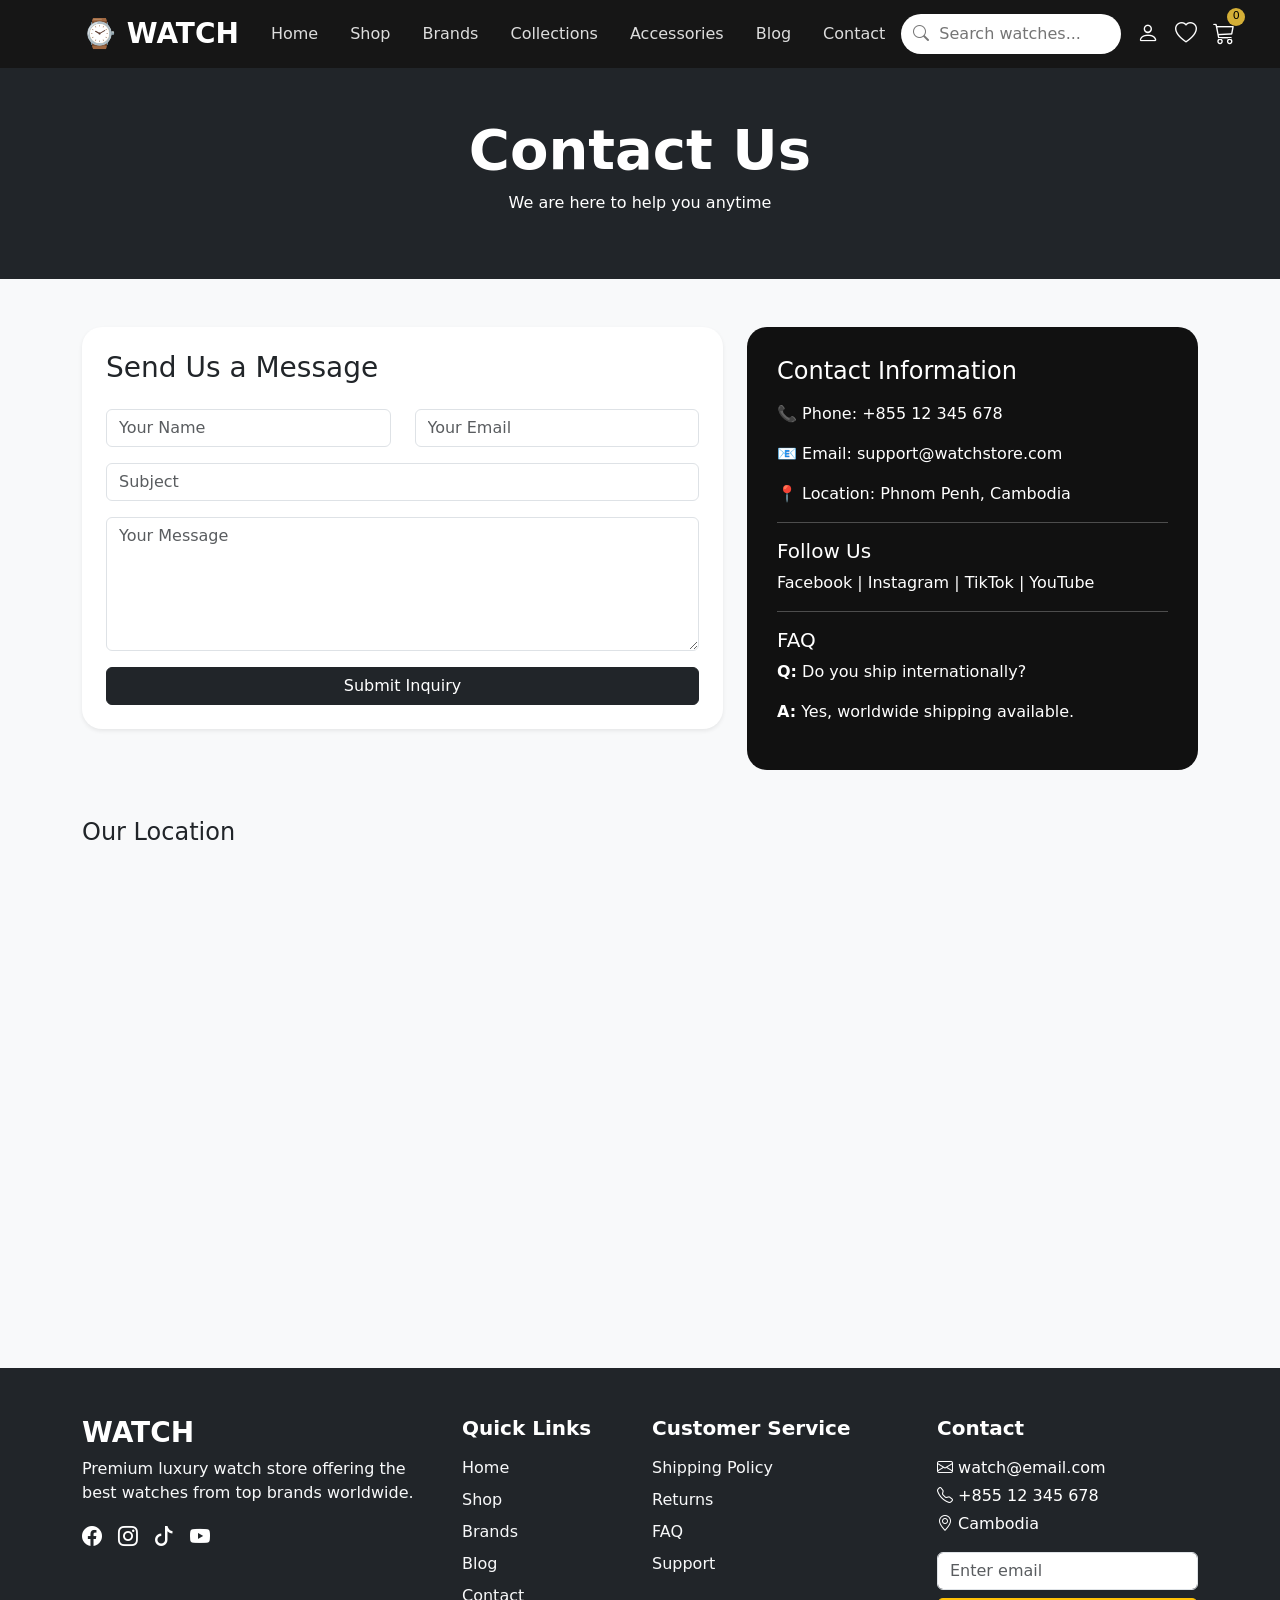
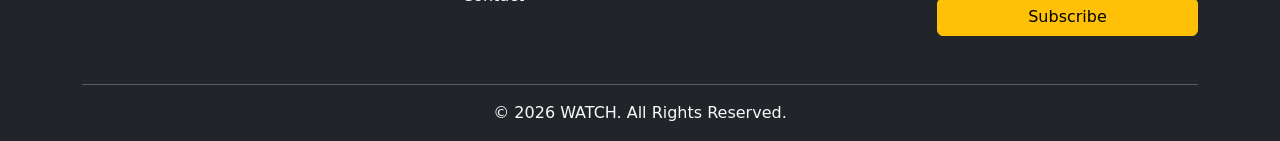
<file: pages/contact.html>
<!DOCTYPE html>
<html lang="en">
<head>
  <meta charset="UTF-8">
  <meta name="viewport" content="width=device-width, initial-scale=1.0">

  <title>Contact Us</title>

  <link href="https://cdn.jsdelivr.net/npm/bootstrap@5.3.7/dist/css/bootstrap.min.css" rel="stylesheet">
  <link rel="stylesheet" href="https://cdn.jsdelivr.net/npm/bootstrap-icons@1.11.3/font/bootstrap-icons.min.css"/>

  <link rel="stylesheet" href="../css/header.css">
  <link rel="stylesheet" href="../css/footer.css">
  <link rel="stylesheet" href="../css/css_animation.css">
  
  <style>
    body{
      background:#f8f9fa;
    }

    .contact-box{
      border:none;
      border-radius:20px;
    }

    .info-box{
      background:#111;
      color:white;
      border-radius:20px;
      padding:30px;
    }

    iframe{
      border-radius:15px;
    }
  </style>

</head>
<body>

  <!-- NAVBAR -->
  <nav class="navbar navbar-expand-lg navbar-dark sticky-top watch-navbar">
    <div class="container">

      <!-- Logo -->
      <a class="navbar-brand fw-bold fs-3" href="../index.html">
        ⌚ WATCH
      </a>


      <!-- Mobile Toggle -->
      <button
        class="navbar-toggler border-0"
        type="button"
        data-bs-toggle="offcanvas"
        data-bs-target="#mobileMenu"
        aria-controls="mobileMenu"
      >
        <span class="navbar-toggler-icon"></span>
      </button>


      <!-- Desktop Menu -->
      <div class="collapse navbar-collapse">

        <!-- Center Menu -->
        <ul class="navbar-nav mx-auto mb-2 mb-lg-0">

          <li class="nav-item">
            <a class="nav-link" href="../index.html">
              Home
            </a>
          </li>


          <li class="nav-item">
            <a class="nav-link" href="./shop.html">
              Shop
            </a>
          </li>


          <li class="nav-item">
            <a class="nav-link" href="./brands.html">
              Brands
            </a>
          </li>


          <li class="nav-item">
            <a class="nav-link" href="./collections.html">
              Collections
            </a>
          </li>


          <li class="nav-item">
            <a class="nav-link" href="./accessories.html">
              Accessories
            </a>
          </li>


          <li class="nav-item">
            <a class="nav-link" href="./blog.html">
              Blog
            </a>
          </li>


          <li class="nav-item">
            <a class="nav-link" href="./contact.html">
              Contact
            </a>
          </li>


        </ul>



        <!-- Right Actions -->
        <div class="navbar-actions d-flex align-items-center gap-3">


          <!-- Search -->
          <div class="search-box d-none d-xl-block">
            <i class="bi bi-search"></i>

            <input 
              type="text"
              placeholder="Search watches..."
            >

          </div>



          <!-- Icons -->

          <a href="./login.html" class="nav-icon">
            <i class="bi bi-person"></i>
          </a>


          <a href="./wishlist.html" class="nav-icon">
            <i class="bi bi-heart"></i>
          </a>


          <a href="./cart.html" class="nav-icon position-relative">

            <i class="bi bi-cart3"></i>

            <span class="cart-count">
              0
            </span>

          </a>


        </div>


      </div>


    </div>
  </nav>

  <!-- MOBILE OFFCANVAS -->
  <div 
  class="offcanvas offcanvas-end text-bg-dark"
  id="mobileMenu"
  >

  <div class="offcanvas-header">

    <h5 class="offcanvas-title fw-bold">
    ⌚ WATCH
    </h5>
    <button 
    class="btn-close btn-close-white"
    data-bs-dismiss="offcanvas">
    </button>

  </div>

  <div class="offcanvas-body">
    <ul class="navbar-nav gap-2">
    <li>
    <a class="nav-link text-white" href="../index.html">
    Home
    </a>
    </li>


    <li>
    <a class="nav-link text-white" href="shop.html">
    Shop
    </a>
    </li>


    <li>
    <a class="nav-link text-white" href="brands.html">
    Brands
    </a>
    </li>


    <li>
    <a class="nav-link text-white" href="collections.html">
    Collections
    </a>
    </li>


    <li>
    <a class="nav-link text-white" href="accessories.html">
    Accessories
    </a>
    </li>


    <li>
    <a class="nav-link text-white" href="blog.html">
    Blog
    </a>
    </li>


    <li>
    <a class="nav-link text-white" href="contact.html">
    Contact
    </a>
    </li>

    </ul>

  <hr>

  <div class="mobile-search">

  <input 
  class="form-control"
  placeholder="Search watches..."
  >

  </div>

  <div class="d-flex gap-4 mt-4 fs-3">

  <a href="login.html" class="text-white">
  <i class="bi bi-person"></i>
  </a>

  <a href="wishlist.html" class="text-white">
  <i class="bi bi-heart"></i>
  </a>

  <a href="cart.html" class="text-white">
  <i class="bi bi-cart3"></i>
  </a>

  </div>
  </div>
  </div>

<!--Main-->
<main>
  <!-- HERO -->
  <section class="py-5 text-center bg-dark text-white">
    <div class="container">
      <h1 class="display-4 fw-bold">Contact Us</h1>
      <p>We are here to help you anytime</p>
    </div>
  </section>

  <!-- CONTACT SECTION -->
  <section class="py-5">
    <div class="container">

      <div class="row g-4">

        <!-- CONTACT FORM -->
        <div class="col-lg-7">

          <div class="card contact-box p-4 shadow-sm">

            <h3 class="mb-4">Send Us a Message</h3>

            <form id="contactForm">

              <div class="row">
                <div class="col-md-6 mb-3">
                  <input type="text" class="form-control" placeholder="Your Name" required>
                </div>

                <div class="col-md-6 mb-3">
                  <input type="email" class="form-control" placeholder="Your Email" required>
                </div>
              </div>

              <div class="mb-3">
                <input type="text" class="form-control" placeholder="Subject">
              </div>

              <div class="mb-3">
                <textarea class="form-control" rows="5" placeholder="Your Message"></textarea>
              </div>

              <button type="submit" class="btn btn-dark w-100">
                Submit Inquiry
              </button>

            </form>

            <!-- CONFIRMATION MESSAGE -->
            <div id="msg" class="alert alert-success mt-3 d-none">
              ✅ Thank you! Your message has been sent successfully.
            </div>

          </div>

        </div>

        <!-- INFO BOX -->
        <div class="col-lg-5">

          <div class="info-box h-100">

            <h4>Contact Information</h4>

            <p class="mt-3">📞 Phone: +855 12 345 678</p>
            <p>📧 Email: support@watchstore.com</p>
            <p>📍 Location: Phnom Penh, Cambodia</p>

            <hr>

            <h5>Follow Us</h5>
            <p>Facebook | Instagram | TikTok | YouTube</p>

            <hr>

            <h5>FAQ</h5>
            <p><b>Q:</b> Do you ship internationally?</p>
            <p><b>A:</b> Yes, worldwide shipping available.</p>

          </div>

        </div>

      </div>

      <!-- MAP -->
      <div class="mt-5">
        <h4 class="mb-3">Our Location</h4>

        <iframe
          src="https://www.google.com/maps/embed?pb=!1m18..."
          width="100%"
          height="350"
          style="border:0;"
          allowfullscreen=""
          loading="lazy">
        </iframe>

      </div>

    </div>
  </section>
</main>

  <!--Footer-->
<footer class="footer-section text-white bg-dark pt-5">
    <div class="container">
        <div class="row g-4">

          <!-- Brand -->
          <div class="col-md-4">
            <h3 class="fw-bold">WATCH</h3>

            <p class="text-light">
              Premium luxury watch store offering the best watches from top brands worldwide.
            </p>

            <!-- Social Icons -->
            <div class="d-flex gap-3 mt-3">
              <a href="#" class="text-white fs-5"><i class="bi bi-facebook"></i></a>
              <a href="#" class="text-white fs-5"><i class="bi bi-instagram"></i></a>
              <a href="#" class="text-white fs-5"><i class="bi bi-tiktok"></i></a>
              <a href="#" class="text-white fs-5"><i class="bi bi-youtube"></i></a>
            </div>
          </div>

          <!-- Quick Links -->
          <div class="col-md-2">
            <h5 class="fw-bold">Quick Links</h5>

            <ul class="list-unstyled mt-3">
              <li><a href="#" class="footer-link text-light text-decoration-none">Home</a></li>
              <li><a href="#" class="footer-link text-light text-decoration-none">Shop</a></li>
              <li><a href="#" class="footer-link text-light text-decoration-none">Brands</a></li>
              <li><a href="#" class="footer-link text-light text-decoration-none">Blog</a></li>
              <li><a href="#" class="footer-link text-light text-decoration-none">Contact</a></li>
            </ul>
          </div>

          <!-- Customer Service -->
          <div class="col-md-3">
            <h5 class="fw-bold">Customer Service</h5>

            <ul class="list-unstyled mt-3">
              <li><a href="#" class="footer-link text-light text-decoration-none">Shipping Policy</a></li>
              <li><a href="#" class="footer-link text-light text-decoration-none">Returns</a></li>
              <li><a href="#" class="footer-link text-light text-decoration-none">FAQ</a></li>
              <li><a href="#" class="footer-link text-light text-decoration-none">Support</a></li>
            </ul>
          </div>

          <!-- Contact -->
          <div class="col-md-3">
            <h5 class="fw-bold">Contact</h5>

            <p class="mt-3 mb-1"><i class="bi bi-envelope"></i> watch@email.com</p>
            <p class="mb-1"><i class="bi bi-telephone"></i> +855 12 345 678</p>
            <p><i class="bi bi-geo-alt"></i> Cambodia</p>

            <!-- Newsletter -->
            <div class="mt-3">
              <input type="email" class="form-control mb-2" placeholder="Enter email">
              <button class="btn btn-warning w-100">Subscribe</button>
            </div>
          </div>

        </div>

        <hr class="mt-5 border-light">

        <div class="text-center pb-3 text-light">
          © 2026 WATCH. All Rights Reserved.
        </div>
    </div>
</footer>


   <!-- Bootstrap JS -->
    <script src="https://cdn.jsdelivr.net/npm/bootstrap@5.3.3/dist/js/bootstrap.bundle.min.js"></script>

</body>
</html>
</file>
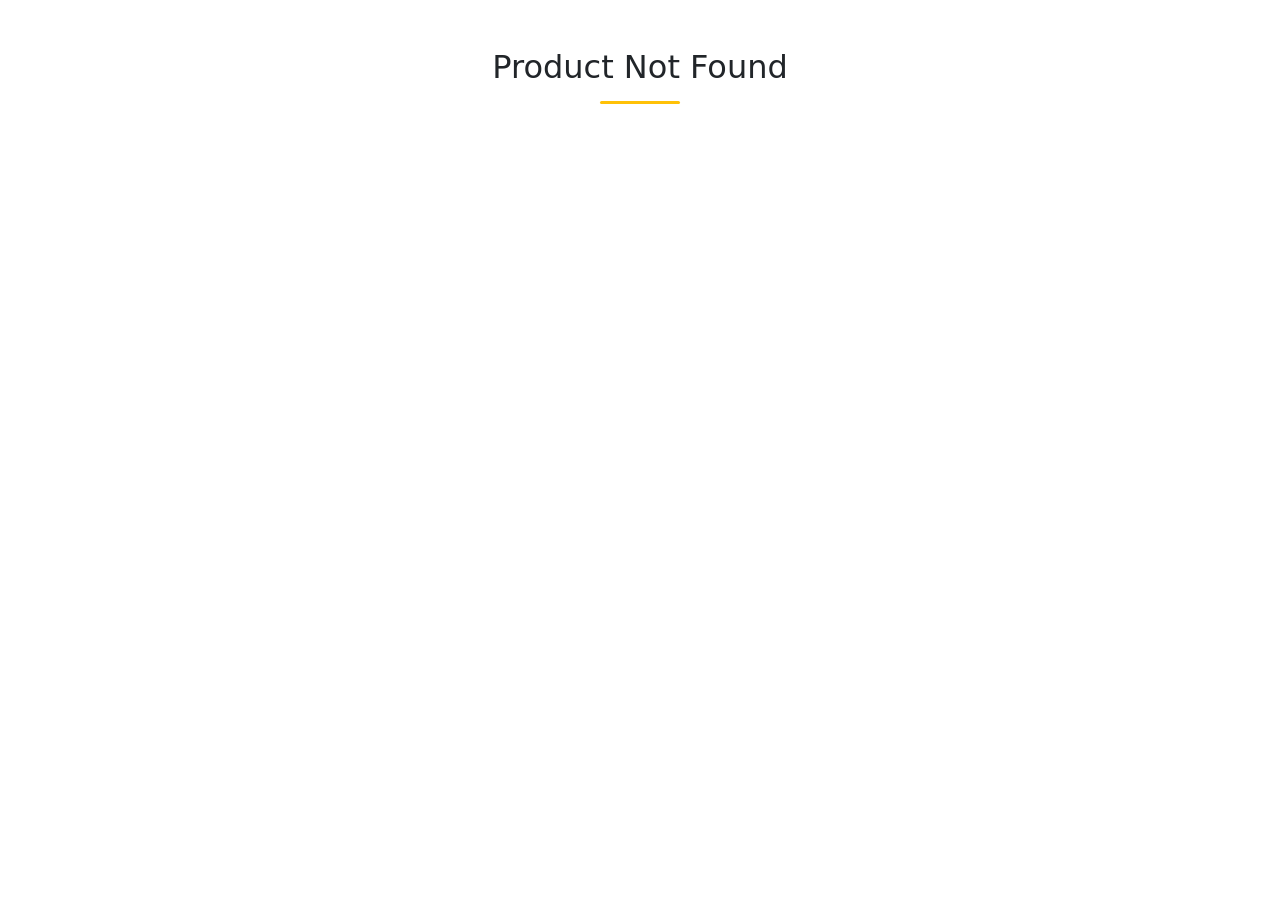
<file: pages/product-detail.html>
<!DOCTYPE html>
<html lang="en">
<head>
  <meta charset="UTF-8">
  <meta name="viewport" content="width=device-width, initial-scale=1.0">

  <title>Product Detail</title>
   <!-- Bootstrap CSS -->

  <!-- Bootstrap -->
  <link href="https://cdn.jsdelivr.net/npm/bootstrap@5.3.7/dist/css/bootstrap.min.css" rel="stylesheet">
    <!-- Bootstrap Icons -->
  <link rel="stylesheet"
      href="https://cdn.jsdelivr.net/npm/bootstrap-icons@1.11.3/font/bootstrap-icons.min.css"
    />

  <link rel="stylesheet" href="../css/header.css">
  <link rel="stylesheet" href="../css/css_animation.css">

  

  <style>
    .product-image{
      border-radius:20px;
      width:100%;
    }
  </style>
</head>
<body>

  <!-- NAVBAR -->
  <nav class="navbar navbar-expand-lg navbar-dark sticky-top watch-navbar">
    <div class="container">

      <!-- Logo -->
      <a class="navbar-brand fw-bold fs-3" href="../index.html">
        ⌚ WATCH
      </a>


      <!-- Mobile Toggle -->
      <button
        class="navbar-toggler border-0"
        type="button"
        data-bs-toggle="offcanvas"
        data-bs-target="#mobileMenu"
        aria-controls="mobileMenu"
      >
        <span class="navbar-toggler-icon"></span>
      </button>


      <!-- Desktop Menu -->
      <div class="collapse navbar-collapse">

        <!-- Center Menu -->
        <ul class="navbar-nav mx-auto mb-2 mb-lg-0">

          <li class="nav-item">
            <a class="nav-link" href="../index.html">
              Home
            </a>
          </li>


          <li class="nav-item">
            <a class="nav-link" href="./shop.html">
              Shop
            </a>
          </li>


          <li class="nav-item">
            <a class="nav-link" href="./brands.html">
              Brands
            </a>
          </li>


          <li class="nav-item">
            <a class="nav-link" href="./collections.html">
              Collections
            </a>
          </li>


          <li class="nav-item">
            <a class="nav-link" href="./accessories.html">
              Accessories
            </a>
          </li>


          <li class="nav-item">
            <a class="nav-link" href="./blog.html">
              Blog
            </a>
          </li>


          <li class="nav-item">
            <a class="nav-link" href="./contact.html">
              Contact
            </a>
          </li>


        </ul>



        <!-- Right Actions -->
        <div class="navbar-actions d-flex align-items-center gap-3">


          <!-- Search -->
          <div class="search-box d-none d-xl-block">
            <i class="bi bi-search"></i>

            <input 
              type="text"
              placeholder="Search watches..."
            >

          </div>



          <!-- Icons -->

          <a href="./login.html" class="nav-icon">
            <i class="bi bi-person"></i>
          </a>


          <a href="./wishlist.html" class="nav-icon">
            <i class="bi bi-heart"></i>
          </a>


          <a href="./cart.html" class="nav-icon position-relative">

            <i class="bi bi-cart3"></i>

            <span class="cart-count">
              0
            </span>

          </a>


        </div>


      </div>


    </div>
  </nav>

  <!-- MOBILE OFFCANVAS -->
  <div 
  class="offcanvas offcanvas-end text-bg-dark"
  id="mobileMenu"
  >
    <div class="offcanvas-header">
      <h5 class="offcanvas-title fw-bold">
            ⌚ WATCH
      </h5>

      <button 
      class="btn-close btn-close-white"
      data-bs-dismiss="offcanvas">
      </button>

    </div>
    <div class="offcanvas-body">
      <ul class="navbar-nav gap-2">
        <li>
          <a class="nav-link text-white" href="../index.html">
          Home
          </a>
        </li>
        <li>
          <a class="nav-link text-white" href="shop.html">
          Shop
          </a>
        </li>
        <li>
          <a class="nav-link text-white" href="brands.html">
          Brands
          </a>
        </li>
        <li>
          <a class="nav-link text-white" href="collections.html">
          Collections
          </a>
        </li>
        <li>
          <a class="nav-link text-white" href="accessories.html">
          Accessories
          </a>
        </li>
          <li>
          <a class="nav-link text-white" href="blog.html">
          Blog
          </a>
        </li>
        <li>
          <a class="nav-link text-white" href="contact.html">
          Contact
          </a>
        </li>
      </ul>

    <hr>

    <div class="mobile-search">
      <input 
      class="form-control"
      placeholder="Search watches..."
      >
    </div>
      <div class="d-flex gap-4 mt-4 fs-3">
      <a href="login.html" class="text-white">
        <i class="bi bi-person"></i>
      </a>
      <a href="wishlist.html" class="text-white">
        <i class="bi bi-heart"></i>
    </a>
      <a href="cart.html" class="text-white">
        <i class="bi bi-cart3"></i>
    </a>
    </div>
    </div>
  </div>
  
  <!--Main-->
  <main>
  <div class="container py-5">

    <div class="row align-items-center">

      <div class="col-lg-6">
        <img id="productImage" class="product-image">
      </div>

      <div class="col-lg-6">

        <h1 class="fw-bold" id="productName"></h1>

        <h3 class="text-danger my-3" id="productPrice"></h3>

        <p id="productDesc"></p>

        <ul>
          <li>Brand: <span id="productBrand"></span></li>
          <li>Color: <span id="productColor"></span></li>
          <li>Water Resistant: <span id="productWater"></span></li>
          <li>Movement: <span id="productMovement"></span></li>
        </ul>

        <div class="d-flex gap-3">

          <input
            type="number"
            value="1"
            class="form-control w-25"
          >

          <button
            class="btn btn-dark px-4"
            onclick="addToCart()"
          >
            Add to Cart
          </button>

        </div>

      </div>

    </div>

  </div>

  <!-- RELATED PRODUCTS -->
  <section class="py-5 bg-light">

    <div class="container">

      <h2 class="fw-bold mb-4">
        Related Products
      </h2>

      <div class="row g-4" id="relatedProducts"></div>

    </div>

  </section>
  </main>

  <!--Footer-->
  <footer class="footer-section text-white bg-dark pt-5">
      <div class="container">
          <div class="row g-4">

            <!-- Brand -->
            <div class="col-md-4">
              <h3 class="fw-bold">WATCH</h3>

              <p class="text-light">
                Premium luxury watch store offering the best watches from top brands worldwide.
              </p>

              <!-- Social Icons -->
              <div class="d-flex gap-3 mt-3">
                <a href="#" class="text-white fs-5"><i class="bi bi-facebook"></i></a>
                <a href="#" class="text-white fs-5"><i class="bi bi-instagram"></i></a>
                <a href="#" class="text-white fs-5"><i class="bi bi-tiktok"></i></a>
                <a href="#" class="text-white fs-5"><i class="bi bi-youtube"></i></a>
              </div>
            </div>

            <!-- Quick Links -->
            <div class="col-md-2">
              <h5 class="fw-bold">Quick Links</h5>

              <ul class="list-unstyled mt-3">
                <li><a href="#" class="footer-link text-light text-decoration-none">Home</a></li>
                <li><a href="#" class="footer-link text-light text-decoration-none">Shop</a></li>
                <li><a href="#" class="footer-link text-light text-decoration-none">Brands</a></li>
                <li><a href="#" class="footer-link text-light text-decoration-none">Blog</a></li>
                <li><a href="#" class="footer-link text-light text-decoration-none">Contact</a></li>
              </ul>
            </div>

            <!-- Customer Service -->
            <div class="col-md-3">
              <h5 class="fw-bold">Customer Service</h5>

              <ul class="list-unstyled mt-3">
                <li><a href="#" class="footer-link text-light text-decoration-none">Shipping Policy</a></li>
                <li><a href="#" class="footer-link text-light text-decoration-none">Returns</a></li>
                <li><a href="#" class="footer-link text-light text-decoration-none">FAQ</a></li>
                <li><a href="#" class="footer-link text-light text-decoration-none">Support</a></li>
              </ul>
            </div>

            <!-- Contact -->
            <div class="col-md-3">
              <h5 class="fw-bold">Contact</h5>

              <p class="mt-3 mb-1"><i class="bi bi-envelope"></i> watch@email.com</p>
              <p class="mb-1"><i class="bi bi-telephone"></i> +855 12 345 678</p>
              <p><i class="bi bi-geo-alt"></i> Cambodia</p>

              <!-- Newsletter -->
              <div class="mt-3">
                <input type="email" class="form-control mb-2" placeholder="Enter email">
                <button class="btn btn-warning w-100">Subscribe</button>
              </div>
            </div>

          </div>

          <hr class="mt-5 border-light">

          <div class="text-center pb-3 text-light">
            © 2026 WATCH. All Rights Reserved.
          </div>
      </div>
  </footer>

  <!-- product content stays same (with IDs) -->
<script src="../js/data.js"></script>
<script src="../js/product-detail.js"></script>

   <!-- Bootstrap JS -->
    <script src="https://cdn.jsdelivr.net/npm/bootstrap@5.3.3/dist/js/bootstrap.bundle.min.js"></script>

</body>
</html>
</file>
<file: css/header.css>
@import url('https://fonts.googleapis.com/css2?family=Arimo:ital,wght@0,400..700;1,400..700&family=Playfair+Display:ital,wght@0,400..900;1,400..900&family=Poppins:ital,wght@0,100;0,200;0,300;0,400;0,500;0,600;0,700;0,800;0,900;1,100;1,200;1,300;1,400;1,500;1,600;1,700;1,800;1,900&family=Roboto:ital,wght@0,100..900;1,100..900&display=swap');



:root {


  /* ================= COLORS ================= */
  --primary-color: #c9a227;
  --dark-color: #0b0b0b;
  --dark-light: #111;
  --white-color: #ffffff;
  --text-gray: #bdbdbd;
  --bg-light: #f8f9fa;

  /* ================= SHADOW ================= */
  --shadow-sm: 0 4px 10px rgba(0,0,0,0.1);
  --shadow-md: 0 8px 20px rgba(0,0,0,0.15);
  --shadow-lg: 0 12px 30px rgba(0,0,0,0.2);

  /* ================= BORDER RADIUS ================= */
  --radius-sm: 10px;
  --radius-md: 20px;
  --radius-lg: 30px;

  /* ================= TRANSITION ================= */
  --transition: 0.3s ease;

  /* ================= FONT ================= */
  --main-font: 'Poppins', sans-serif;

  /* ================= FONT SIZE ================= */
  --fs-xs: 12px;
  --fs-sm: 14px;
  --fs-md: 16px;
  --fs-lg: 18px;
  --fs-xl: 24px;
  --fs-2xl: 32px;
  --fs-3xl: 48px;

  /* ================= FONT WEIGHT ================= */
  --fw-light: 300;
  --fw-normal: 400;
  --fw-medium: 500;
  --fw-bold: 700;

  /* ================= ICON SIZE ================= */
  --icon-sm: 16px;
  --icon-md: 20px;
  --icon-lg: 28px;
  --icon-xl: 36px;

  /* ================= SPACING ================= */
  --space-xs: 5px;
  --space-sm: 10px;
  --space-md: 20px;
  --space-lg: 40px;
  --space-xl: 60px;

}



.watch-navbar{
    background: rgba(10,10,10,.95);
    backdrop-filter: blur(10px);
    transition:.3s;
}


.nav-link{
    color:#ddd !important;
    margin:0 8px;
    font-weight:500;
}


.nav-link:hover{
    color:#d4af37 !important;
}



.search-box{
    position:relative;
}


.search-box i{
    position:absolute;
    left:12px;
    top:50%;
    transform:translateY(-50%);
    color:#777;
}


.search-box input{

    width:220px;
    border-radius:30px;
    padding:8px 15px 8px 38px;
    border:none;

}



.nav-icon{

    color:white;
    font-size:22px;
    transition:.3s;

}


.nav-icon:hover{

    color:#d4af37;
    transform:translateY(-3px);

}



.cart-count{

position:absolute;
top:-10px;
right:-10px;

background:#d4af37;
color:black;

font-size:11px;

width:18px;
height:18px;

border-radius:50%;

display:flex;
align-items:center;
justify-content:center;

}
</file>
<file: css/footer.css>
.footer-section{
    background: #0d0d0d;
    width:100%;
    margin-top: 100px;
}


.footer-link:hover{
    color:#ffc107 !important;
}

.footer-link{
    color: #bbb;
    text-decoration: none;
    display: block;
    margin-bottom: 8px;
    transition: 0.3s;
}

.footer-link:hover{
    color: #d4af37;
    padding-left: 5px;
}

.footer-section i{
    transition: 0.3s;
}

.footer-section i:hover{
    color: #d4af37;
    transform: scale(1.2);
}
</file>
<file: css/css_animation.css>
/* =========================================
   GLOBAL SMOOTH SCROLL
========================================= */
html{
  scroll-behavior:smooth;
}

/* =========================================
   GLOBAL TRANSITION
========================================= */
*{
  transition:
  background-color 0.3s ease,
  color 0.3s ease,
  transform 0.3s ease,
  box-shadow 0.3s ease;
}

/* =========================================
   HERO TEXT ANIMATION
========================================= */

.hero-content h1{
  animation: heroTitle 1s ease forwards;
}

.hero-content p{
  opacity:0;
  animation: fadeUp 1s ease forwards;
  animation-delay:0.3s;
}

.hero-content .btn{
  opacity:0;
  animation: fadeUp 1s ease forwards;
  animation-delay:0.6s;
}

@keyframes heroTitle{
  from{
    opacity:0;
    transform:translateY(50px);
    letter-spacing:8px;
  }

  to{
    opacity:1;
    transform:translateY(0);
    letter-spacing:0;
  }
}

/* =========================================
   FADE UP ANIMATION
========================================= */

.fade-up{
  opacity:0;
  transform:translateY(40px);
  transition:all 0.8s ease;
}

.fade-up.show{
  opacity:1;
  transform:translateY(0);
}

/* =========================================
   FLOATING IMAGE EFFECT
========================================= */

.intro-image img{
  animation:floatImage 4s ease-in-out infinite;
}

@keyframes floatImage{
  0%{
    transform:translateY(0px);
  }

  50%{
    transform:translateY(-12px);
  }

  100%{
    transform:translateY(0px);
  }
}

/* =========================================
   CARD HOVER EFFECT
========================================= */

.product-card,
.best-card,
.blog-card,
.brand-card,
.collection-card,
.feature-box{
  transition:all 0.4s ease;
}

.product-card:hover,
.best-card:hover,
.blog-card:hover,
.brand-card:hover,
.feature-box:hover{
  transform:translateY(-10px);
  box-shadow:0 20px 40px rgba(0,0,0,0.15);
}

/* =========================================
   IMAGE ZOOM EFFECT
========================================= */

.image-card img,
.collection-card img,
.product-image img{
  transition:transform 0.6s ease;
}

.image-card:hover img,
.collection-card:hover img,
.product-card:hover img{
  transform:scale(1.08);
}

/* =========================================
   BUTTON ANIMATION
========================================= */

.btn{
  position:relative;
  overflow:hidden;
}

.btn::before{
  content:"";
  position:absolute;
  top:0;
  left:-100%;
  width:100%;
  height:100%;
  background:rgba(255,255,255,0.2);
  transition:0.5s;
}

.btn:hover::before{
  left:100%;
}

/* =========================================
   NAVBAR ANIMATION
========================================= */

.navbar{
  backdrop-filter:blur(10px);
  transition:0.4s ease;
}

.nav-link{
  position:relative;
}

.nav-link::after{
  content:"";
  position:absolute;
  left:0;
  bottom:-5px;
  width:0%;
  height:2px;
  background:#ffc107;
  transition:0.3s ease;
}

.nav-link:hover::after,
.nav-link.active::after{
  width:100%;
}

/* =========================================
   SECTION TITLE ANIMATION
========================================= */

h2{
  position:relative;
}

h2::after{
  content:"";
  width:80px;
  height:3px;
  background:#ffc107;
  display:block;
  margin:15px auto 0;
  border-radius:10px;
}

/* =========================================
   GALLERY HOVER OVERLAY
========================================= */

.image-card{
  position:relative;
}

.image-card::before{
  content:"";
  position:absolute;
  inset:0;
  background:rgba(0,0,0,0.25);
  opacity:0;
  transition:0.4s ease;
  z-index:1;
}

.image-card:hover::before{
  opacity:1;
}

/* =========================================
   ARRIVAL AUTO SCROLL SMOOTH
========================================= */

.arrival-track{
  animation:scroll 30s linear infinite;
}

/* =========================================
   MOBILE PERFORMANCE
========================================= */

@media(max-width:768px){

  .hero-content h1{
    font-size:2.3rem !important;
  }

  .product-card:hover,
  .best-card:hover,
  .blog-card:hover{
    transform:none;
  }

}
</file>
